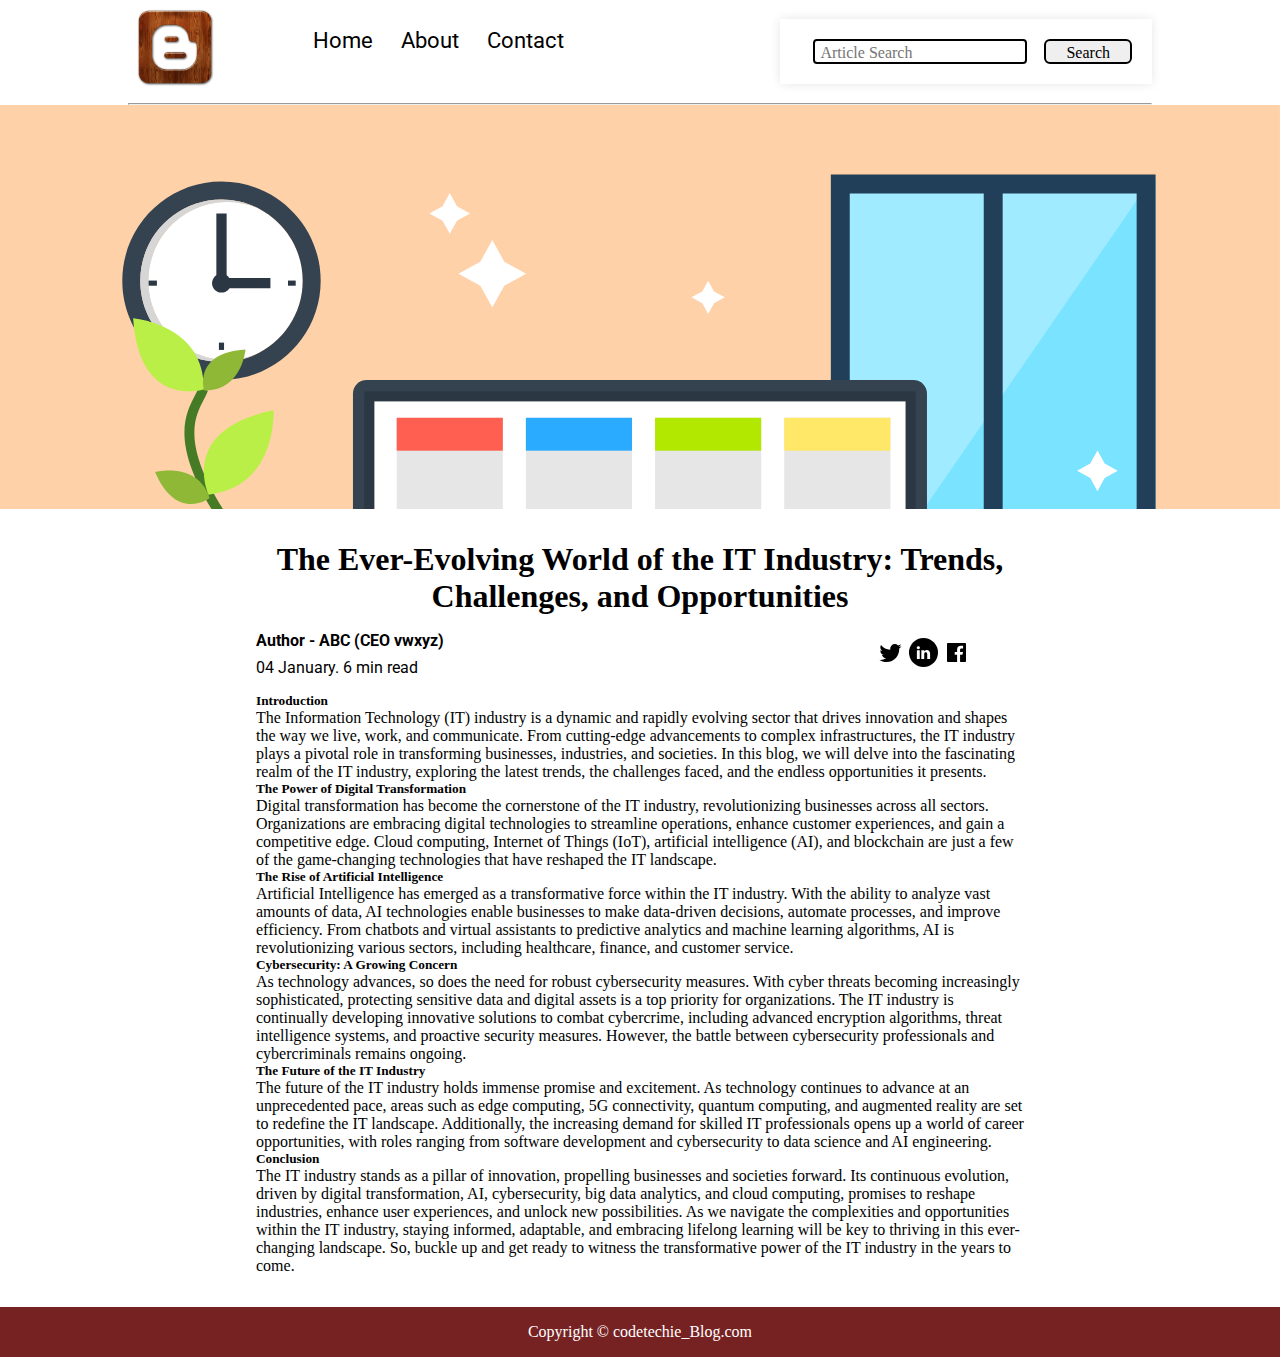
<file: blog.html>
<!DOCTYPE html>
<html lang="en">
<head>
    <meta charset="UTF-8">
    <meta name="viewport" content="width=device-width, initial-scale=1.0">
    <link rel="stylesheet" href="style.css">
    <link rel="stylesheet" href="utils.css">
    <link rel="stylesheet" href="blogpost.css">
    <link rel="stylesheet" href="mobile.css">
    <title>MyBlog</title>
</head>
<body>
    <nav class="navigation max-width-1 m-auto">
        <div class="nav-left">
            <a href="/">
                <span><img src="pngwing.com.png" width="94px" alt=""></span>
            </a>
            <ul>
                <li><a href="index.html">Home</a></li>
                <li><a href="#">About</a></li>
                <li><a href="/contact.html">Contact</a></li>
            </ul>
        </div>
        <div class="nav-right">
            <form action="/search.html" method="get">
                <input class="form-input" type="text" name="query" placeholder="Article Search">
                <button class="btn">Search</button>
            </form>

        </div>

    </nav>
    <div class="max-width-1 m-auto">
        <hr>
    </div>
    <div class="post-img">
        <img src="11.svg" alt="">
    </div>
    <div class="m-auto blog-post-content max-width-2 m-auto my-2">
        <h1 class="font1">The Ever-Evolving World of the IT Industry: Trends, Challenges, and Opportunities</h1>
        <div class="blogpost-meta">
            <div class="author-info">
                <div>
                <b>
                  Author - ABC (CEO vwxyz)
                </b>
                </div>
                <div>04 January. 6 min read</div>
            </div>
            <div class="social">
                <svg width="29" height="29" class="hk"><path d="M22.05 7.54a4.47 4.47 0 0 0-3.3-1.46 4.53 4.53 0 0 0-4.53 4.53c0 .35.04.7.08 1.05A12.9 12.9 0 0 1 5 6.89a5.1 5.1 0 0 0-.65 2.26c.03 1.6.83 2.99 2.02 3.79a4.3 4.3 0 0 1-2.02-.57v.08a4.55 4.55 0 0 0 3.63 4.44c-.4.08-.8.13-1.21.16l-.81-.08a4.54 4.54 0 0 0 4.2 3.15 9.56 9.56 0 0 1-5.66 1.94l-1.05-.08c2 1.27 4.38 2.02 6.94 2.02 8.3 0 12.86-6.9 12.84-12.85.02-.24 0-.43 0-.65a8.68 8.68 0 0 0 2.26-2.34c-.82.38-1.7.62-2.6.72a4.37 4.37 0 0 0 1.95-2.51c-.84.53-1.81.9-2.83 1.13z"></path></svg>

                <svg style="background: black;
                border-radius: 21px;" width="29" height="29" viewBox="0 0 29 29" fill="none" class="hk"><path d="M5 6.36C5 5.61 5.63 5 6.4 5h16.2c.77 0 1.4.61 1.4 1.36v16.28c0 .75-.63 1.36-1.4 1.36H6.4c-.77 0-1.4-.6-1.4-1.36V6.36z"></path><path fill-rule="evenodd" clip-rule="evenodd" d="M10.76 20.9v-8.57H7.89v8.58h2.87zm-1.44-9.75c1 0 1.63-.65 1.63-1.48-.02-.84-.62-1.48-1.6-1.48-.99 0-1.63.64-1.63 1.48 0 .83.62 1.48 1.59 1.48h.01zM12.35 20.9h2.87v-4.79c0-.25.02-.5.1-.7.2-.5.67-1.04 1.46-1.04 1.04 0 1.46.8 1.46 1.95v4.59h2.87v-4.92c0-2.64-1.42-3.87-3.3-3.87-1.55 0-2.23.86-2.61 1.45h.02v-1.24h-2.87c.04.8 0 8.58 0 8.58z" fill="#fff"></path></svg>

                <svg width="29" height="29" class="hk"><path d="M23.2 5H5.8a.8.8 0 0 0-.8.8V23.2c0 .44.35.8.8.8h9.3v-7.13h-2.38V13.9h2.38v-2.38c0-2.45 1.55-3.66 3.74-3.66 1.05 0 1.95.08 2.2.11v2.57h-1.5c-1.2 0-1.48.57-1.48 1.4v1.96h2.97l-.6 2.97h-2.37l.05 7.12h5.1a.8.8 0 0 0 .79-.8V5.8a.8.8 0 0 0-.8-.79"></path></svg>

            </div>
        </div>
         <p class="font1"><h5>Introduction</h5>

            The Information Technology (IT) industry is a dynamic and rapidly evolving sector that drives innovation and shapes the way we live, work, and communicate. From cutting-edge advancements to complex infrastructures, the IT industry plays a pivotal role in transforming businesses, industries, and societies. In this blog, we will delve into the fascinating realm of the IT industry, exploring the latest trends, the challenges faced, and the endless opportunities it presents.<br>
            
            <h5>The Power of Digital Transformation</h5>
            
            Digital transformation has become the cornerstone of the IT industry, revolutionizing businesses across all sectors. Organizations are embracing digital technologies to streamline operations, enhance customer experiences, and gain a competitive edge. Cloud computing, Internet of Things (IoT), artificial intelligence (AI), and blockchain are just a few of the game-changing technologies that have reshaped the IT landscape.<br>
            
            <h5>The Rise of Artificial Intelligence</h5>
            
            Artificial Intelligence has emerged as a transformative force within the IT industry. With the ability to analyze vast amounts of data, AI technologies enable businesses to make data-driven decisions, automate processes, and improve efficiency. From chatbots and virtual assistants to predictive analytics and machine learning algorithms, AI is revolutionizing various sectors, including healthcare, finance, and customer service.<br>
            
            <h5>Cybersecurity: A Growing Concern</h5>
            
            As technology advances, so does the need for robust cybersecurity measures. With cyber threats becoming increasingly sophisticated, protecting sensitive data and digital assets is a top priority for organizations. The IT industry is continually developing innovative solutions to combat cybercrime, including advanced encryption algorithms, threat intelligence systems, and proactive security measures. However, the battle between cybersecurity professionals and cybercriminals remains ongoing.<br>
            
           <h5> The Future of the IT Industry</h5>
            
            The future of the IT industry holds immense promise and excitement. As technology continues to advance at an unprecedented pace, areas such as edge computing, 5G connectivity, quantum computing, and augmented reality are set to redefine the IT landscape. Additionally, the increasing demand for skilled IT professionals opens up a world of career opportunities, with roles ranging from software development and cybersecurity to data science and AI engineering.<br>
            
            <h5>Conclusion</h5>
                   
            The IT industry stands as a pillar of innovation, propelling businesses and societies forward. Its continuous evolution, driven by digital transformation, AI, cybersecurity, big data analytics, and cloud computing, promises to reshape industries, enhance user experiences, and unlock new possibilities. As we navigate the complexities and opportunities within the IT industry, staying informed, adaptable, and embracing lifelong learning will be key to thriving in this ever-changing landscape. So, buckle up and get ready to witness the transformative power of the IT industry in the years to come.</p>
         </div>
   

    <div class="footer">
        <p>Copyright &copy; codetechie_Blog.com </p>
    </div>
</body>
</html>
</file>
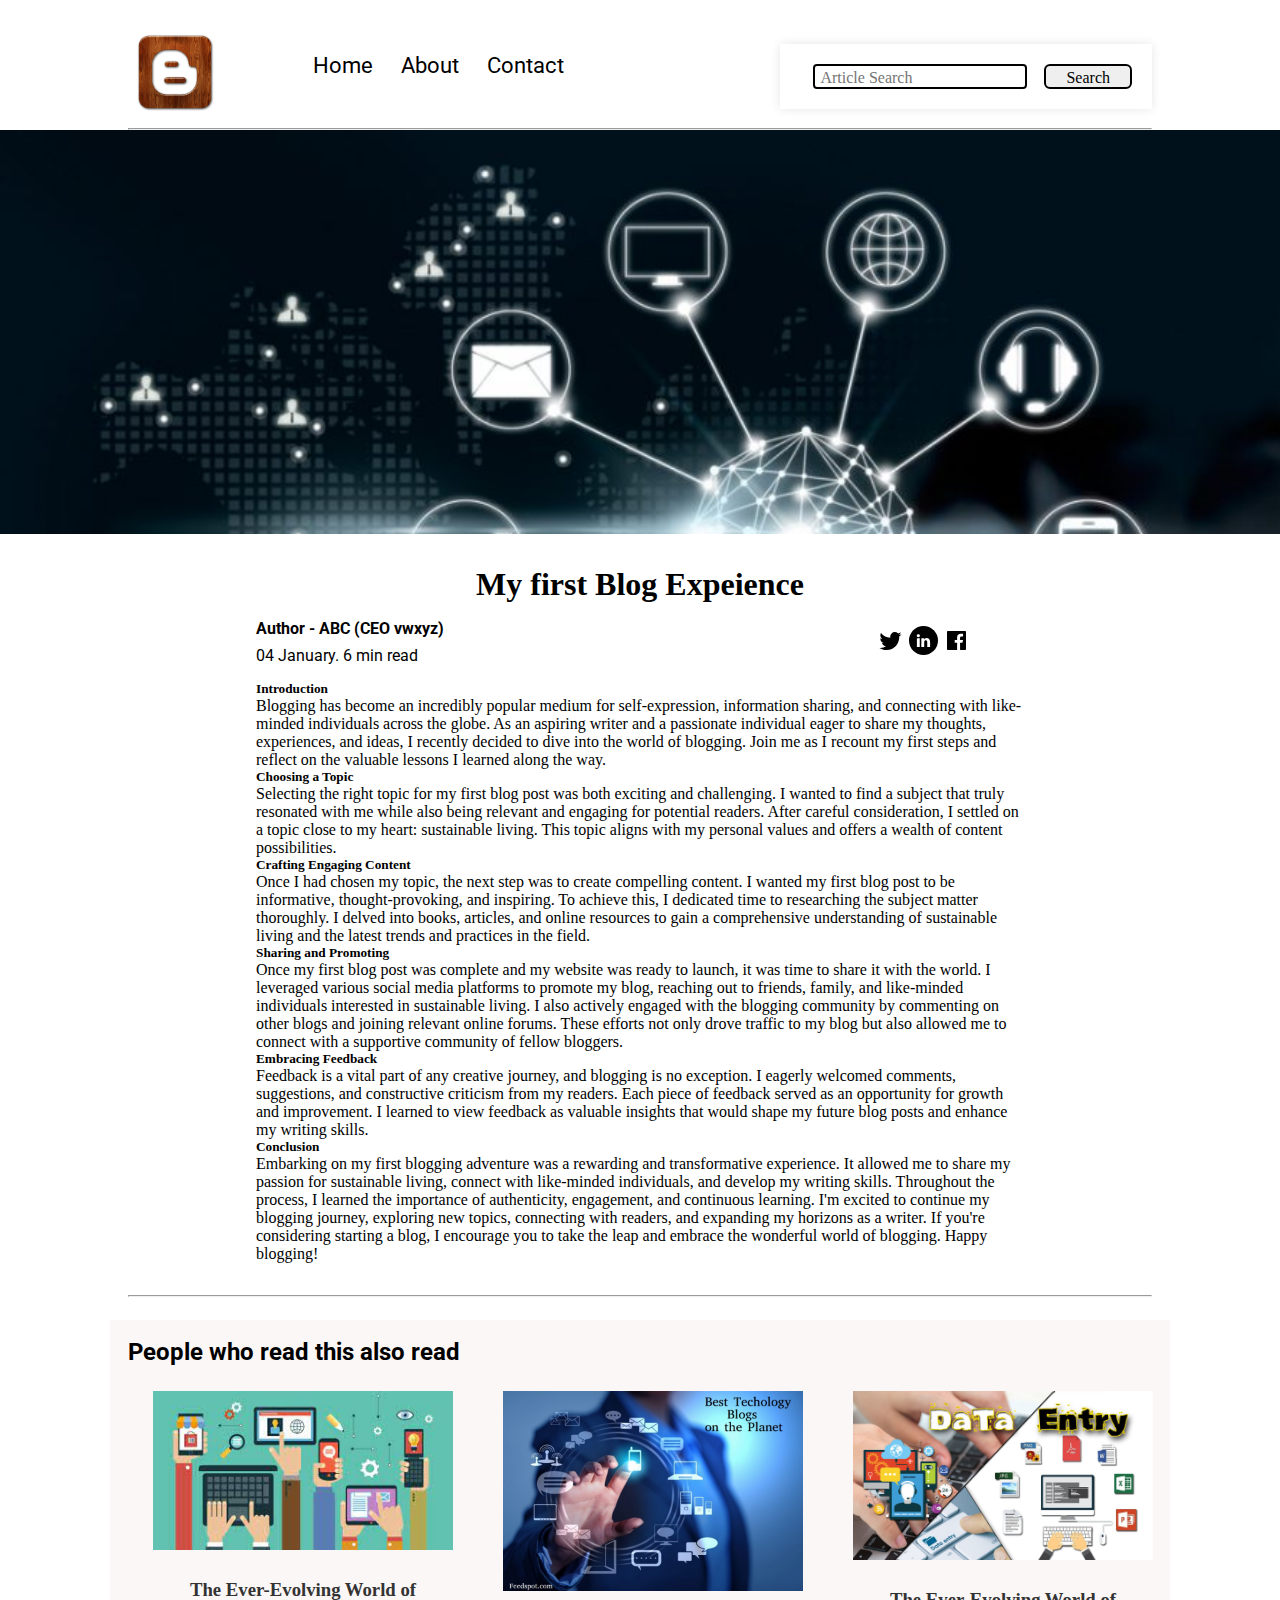
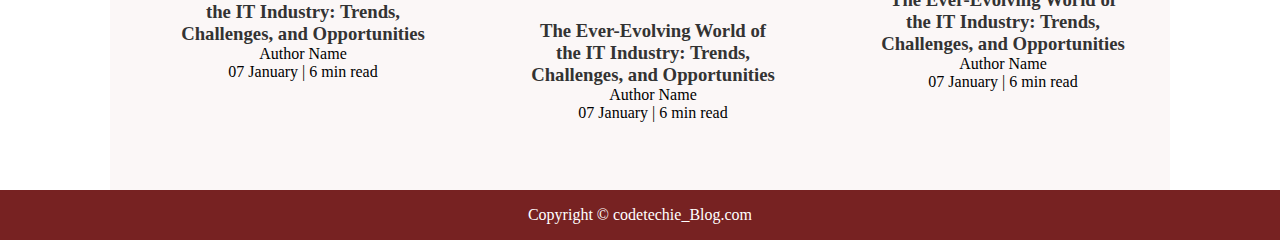
<file: blogpost.html>
<!DOCTYPE html>
<html lang="en">
<head>
    <meta charset="UTF-8">
    <meta name="viewport" content="width=device-width, initial-scale=1.0">
    <link rel="stylesheet" href="utils.css">
    <link rel="stylesheet" href="style.css">
    <link rel="stylesheet" href="blogpost.css">
    <link rel="stylesheet" href="mobile.css">
    <title>MyBlog</title>
</head>
<body>
    <nav class="navigation max-width-1 m-auto">
        <div class="nav-left">
            <a href="/">
                <span><img src="pngwing.com.png" width="94px" alt=""></span>
            </a>
            <ul>
                <li><a href="index.html">Home</a></li>
                <li><a href="#">About</a></li>
                <li><a href="contact.html">Contact</a></li>
            </ul>
        </div>
        <div class="nav-right">
            <form action="search.html" method="get">
                <input class="form-input" type="text" name="query" placeholder="Article Search">
                <button class="btn">Search</button>
            </form>

        </div>

    </nav>
    <div class="max-width-1 m-auto">
        <hr>
    </div>
    <div class="post-img">
        <img src="Technology-Blog000.jpg" alt="">
    </div>
    <div class="m-auto blog-post-content max-width-2 m-auto my-2">
        <h1 class="font1">My first Blog Expeience</h1>
        <div class="blogpost-meta">
            <div class="author-info">
                <div>
                <b>
                  Author - ABC (CEO vwxyz)
                </b>
                </div>
                <div>04 January. 6 min read</div>
            </div>
            <div class="social">
                <svg width="29" height="29" class="hk"><path d="M22.05 7.54a4.47 4.47 0 0 0-3.3-1.46 4.53 4.53 0 0 0-4.53 4.53c0 .35.04.7.08 1.05A12.9 12.9 0 0 1 5 6.89a5.1 5.1 0 0 0-.65 2.26c.03 1.6.83 2.99 2.02 3.79a4.3 4.3 0 0 1-2.02-.57v.08a4.55 4.55 0 0 0 3.63 4.44c-.4.08-.8.13-1.21.16l-.81-.08a4.54 4.54 0 0 0 4.2 3.15 9.56 9.56 0 0 1-5.66 1.94l-1.05-.08c2 1.27 4.38 2.02 6.94 2.02 8.3 0 12.86-6.9 12.84-12.85.02-.24 0-.43 0-.65a8.68 8.68 0 0 0 2.26-2.34c-.82.38-1.7.62-2.6.72a4.37 4.37 0 0 0 1.95-2.51c-.84.53-1.81.9-2.83 1.13z"></path></svg>

                <svg style="background: black;
                border-radius: 21px;" width="29" height="29" viewBox="0 0 29 29" fill="none" class="hk"><path d="M5 6.36C5 5.61 5.63 5 6.4 5h16.2c.77 0 1.4.61 1.4 1.36v16.28c0 .75-.63 1.36-1.4 1.36H6.4c-.77 0-1.4-.6-1.4-1.36V6.36z"></path><path fill-rule="evenodd" clip-rule="evenodd" d="M10.76 20.9v-8.57H7.89v8.58h2.87zm-1.44-9.75c1 0 1.63-.65 1.63-1.48-.02-.84-.62-1.48-1.6-1.48-.99 0-1.63.64-1.63 1.48 0 .83.62 1.48 1.59 1.48h.01zM12.35 20.9h2.87v-4.79c0-.25.02-.5.1-.7.2-.5.67-1.04 1.46-1.04 1.04 0 1.46.8 1.46 1.95v4.59h2.87v-4.92c0-2.64-1.42-3.87-3.3-3.87-1.55 0-2.23.86-2.61 1.45h.02v-1.24h-2.87c.04.8 0 8.58 0 8.58z" fill="#fff"></path></svg>

                <svg width="29" height="29" class="hk"><path d="M23.2 5H5.8a.8.8 0 0 0-.8.8V23.2c0 .44.35.8.8.8h9.3v-7.13h-2.38V13.9h2.38v-2.38c0-2.45 1.55-3.66 3.74-3.66 1.05 0 1.95.08 2.2.11v2.57h-1.5c-1.2 0-1.48.57-1.48 1.4v1.96h2.97l-.6 2.97h-2.37l.05 7.12h5.1a.8.8 0 0 0 .79-.8V5.8a.8.8 0 0 0-.8-.79"></path></svg>

            </div>
        </div>
         <p class="font1"><h5>Introduction</h5>

            Blogging has become an incredibly popular medium for self-expression, information sharing, and connecting with like-minded individuals across the globe. As an aspiring writer and a passionate individual eager to share my thoughts, experiences, and ideas, I recently decided to dive into the world of blogging. Join me as I recount my first steps and reflect on the valuable lessons I learned along the way.<br>
            
            <h5>Choosing a Topic</h5>
            
            Selecting the right topic for my first blog post was both exciting and challenging. I wanted to find a subject that truly resonated with me while also being relevant and engaging for potential readers. After careful consideration, I settled on a topic close to my heart: sustainable living. This topic aligns with my personal values and offers a wealth of content possibilities.<br>
            
           <h5> Crafting Engaging Content</h5>
            
            Once I had chosen my topic, the next step was to create compelling content. I wanted my first blog post to be informative, thought-provoking, and inspiring. To achieve this, I dedicated time to researching the subject matter thoroughly. I delved into books, articles, and online resources to gain a comprehensive understanding of sustainable living and the latest trends and practices in the field.<br>
                       
            <h5>Sharing and Promoting</h5>
            
            Once my first blog post was complete and my website was ready to launch, it was time to share it with the world. I leveraged various social media platforms to promote my blog, reaching out to friends, family, and like-minded individuals interested in sustainable living. I also actively engaged with the blogging community by commenting on other blogs and joining relevant online forums. These efforts not only drove traffic to my blog but also allowed me to connect with a supportive community of fellow bloggers.<br>
            
            <h5>Embracing Feedback</h5>
            
            Feedback is a vital part of any creative journey, and blogging is no exception. I eagerly welcomed comments, suggestions, and constructive criticism from my readers. Each piece of feedback served as an opportunity for growth and improvement. I learned to view feedback as valuable insights that would shape my future blog posts and enhance my writing skills.<br>
            
           <h5> Conclusion</h5>
            
            Embarking on my first blogging adventure was a rewarding and transformative experience. It allowed me to share my passion for sustainable living, connect with like-minded individuals, and develop my writing skills. Throughout the process, I learned the importance of authenticity, engagement, and continuous learning. I'm excited to continue my blogging journey, exploring new topics, connecting with readers, and expanding my horizons as a writer. If you're considering starting a blog, I encourage you to take the leap and embrace the wonderful world of blogging. Happy blogging!</p>
    </div>

    <div class="max-width-1 m-auto"><hr></div>
    <div class="home-articles max-width-1 m-auto font2">
        <h2>People who read this also read</h2>
        <div class="row">

       
        <div class="home-article more-post">
            <div class="home-article-img">
                <img src="images.jpeg" alt="article">
            </div>
            <div class="home-article-content font1 center">
                <a href="blog.html"><h3>The Ever-Evolving World of the IT Industry: Trends, Challenges, and Opportunities</h3></a>
                
                <div>Author Name</div>
                <span>07 January | 6 min read</span>
            </div>
        </div>
        <div class="home-article more-post">
            <div class="home-article-img">
                <img src="technology.jpeg" alt="article">
            </div>
            <div class="home-article-content font1 center">
                <a href="blog.html"><h3>The Ever-Evolving World of the IT Industry: Trends, Challenges, and Opportunities</h3></a>
                
                <div>Author Name</div>
                <span>07 January | 6 min read</span>
            </div>
        </div>
        <div class="home-article more-post">
            <div class="home-article-img">
                <img src="do-anything-you-want.jpg" alt="article">
            </div>
            <div class="home-article-content font1 center">
                <a href="blog.html"><h3>The Ever-Evolving World of the IT Industry: Trends, Challenges, and Opportunities</h3></a>
                
                <div>Author Name</div>
                <span>07 January | 6 min read</span>
            </div>
        </div>
        
    </div>
    </div>

    <div class="footer">
        <p>Copyright &copy; codetechie_Blog.com </p>
    </div>
</body>
</html>
</file>
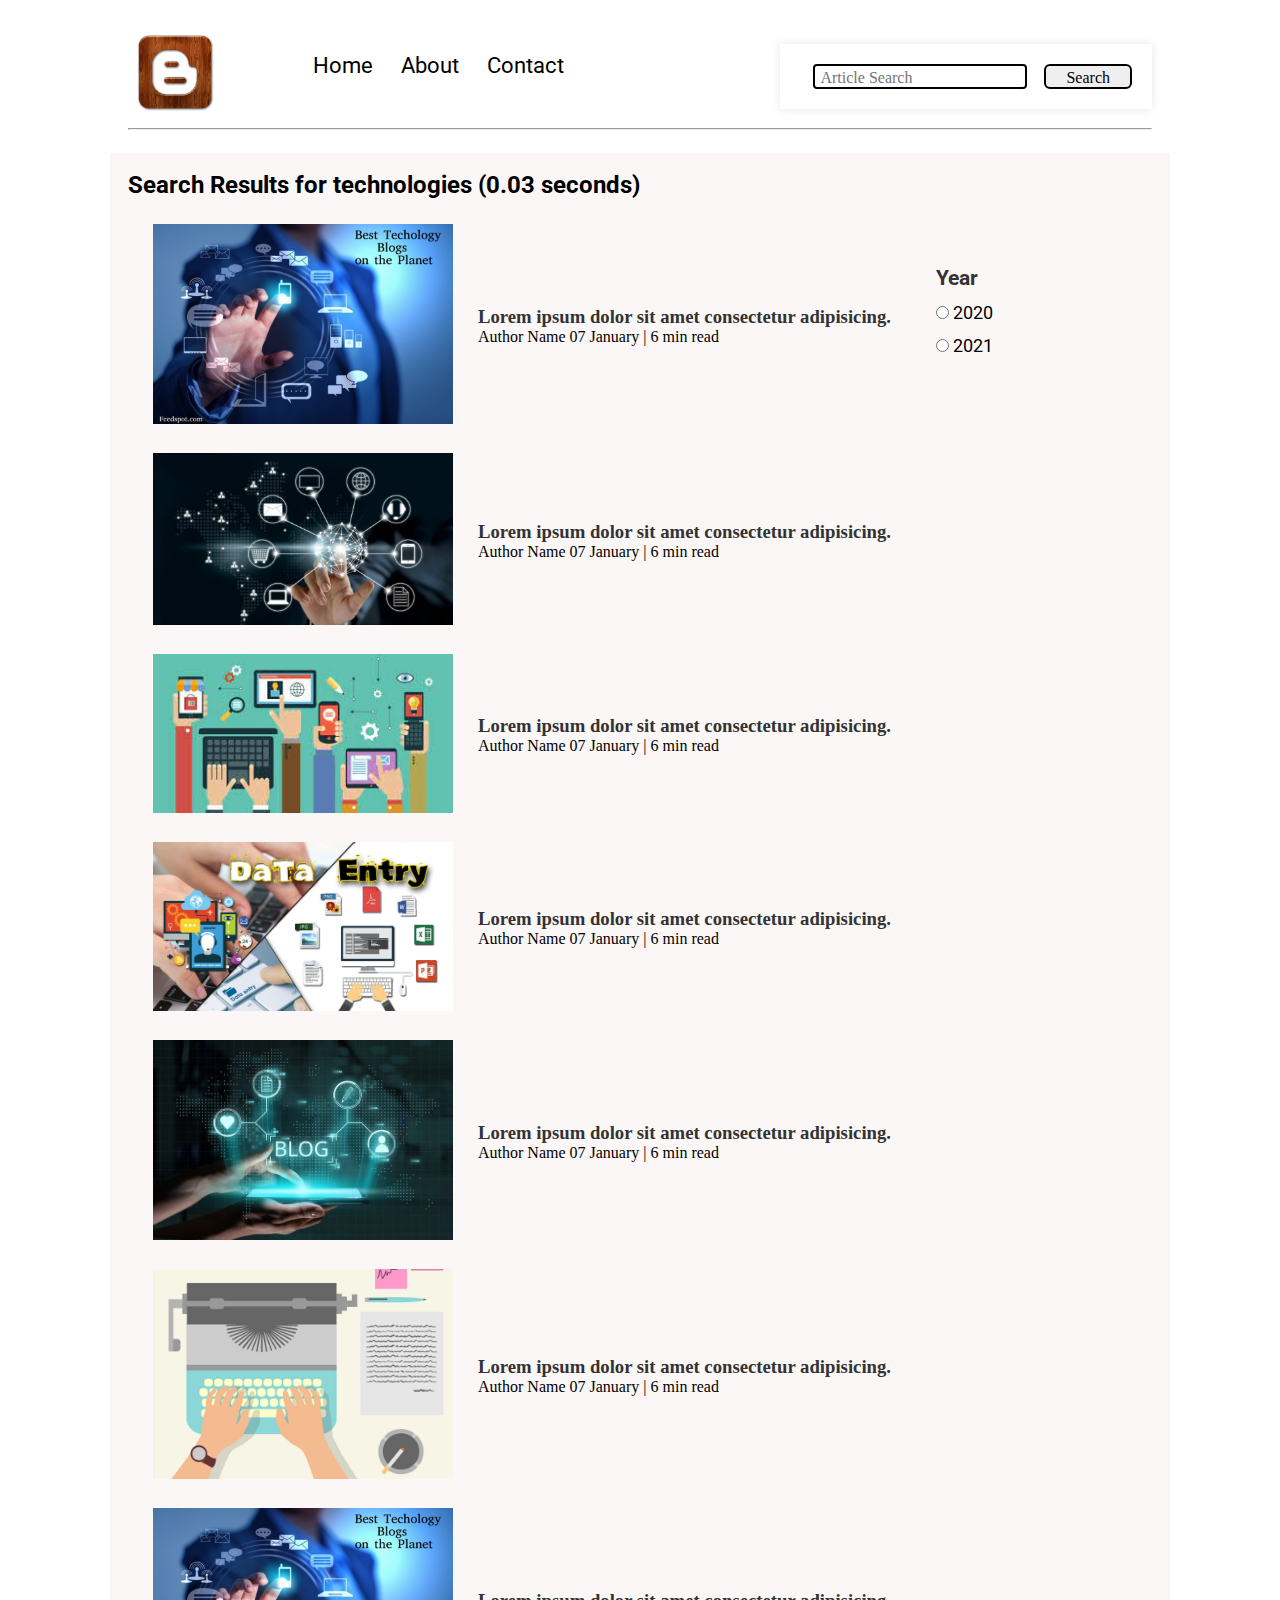
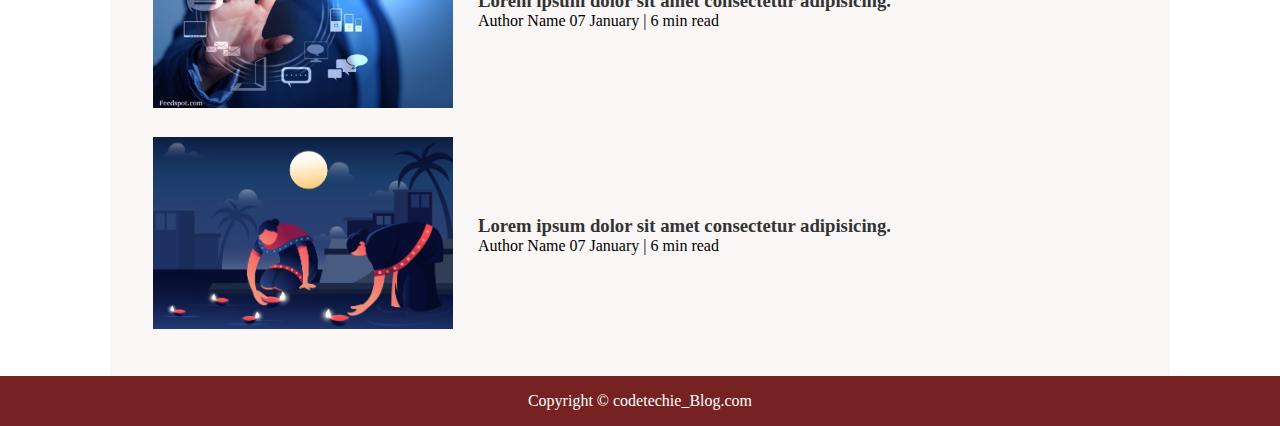
<file: search.html>
<!DOCTYPE html>
<html lang="en">
<head>
    <meta charset="UTF-8">
    <meta name="viewport" content="width=device-width, initial-scale=1.0">
    <link rel="stylesheet" href="utils.css">
    <link rel="stylesheet" href="style.css">
    <link rel="stylesheet" href="mobile.css">
    <title>MyBlog</title>
</head>
<body>
    <nav class="navigation max-width-1 m-auto">
        <div class="nav-left">
            <a href="/">
                <span><img src="pngwing.com.png" width="94px" alt=""></span>
            </a>
            <ul>
                <li><a href="index.html">Home</a></li>
                <li><a href="#">About</a></li>
                <li><a href="contact.html">Contact</a></li>
            </ul>
        </div>
        <div class="nav-right">
            <form action="search.html" method="get">
                <input class="form-input" type="text" name="query" placeholder="Article Search">
                <button class="btn">Search</button>
            </form>

        </div>

    </nav>
 

    <div class="max-width-1 m-auto"><hr></div>
    <div class="home-articles max-width-1 m-auto font2">
        
        <h2>Search Results for technologies (0.03 seconds)</h2>
        <div class="year-box adjust-year">
            <div>
                <h3>Year </h3>
            </div>
            <div>
                <input type="radio" name="year" id=""> 2020
            </div>
            <div>
                <input type="radio" name="year" id=""> 2021
            </div>
        </div>
        <div class="home-article">
            <div class="home-article-img">
                <img src="technology.jpeg" alt="article">
            </div>
            <div class="home-article-content font1">
                <a href="blogpost.html"><h3>Lorem ipsum dolor sit amet consectetur adipisicing.</h3></a>
                
                <span>Author Name</span>
                <span>07 January | 6 min read</span>
            </div>
        </div>
        <div class="home-article">
            <div class="home-article-img">
                <img src="Technology-Blog000.jpg" alt="article">
            </div>
            <div class="home-article-content font1">
                <a href="blogpost.html"><h3>Lorem ipsum dolor sit amet consectetur adipisicing.</h3></a>
                
                <span>Author Name</span>
                <span>07 January | 6 min read</span>
            </div>
        </div>
        <div class="home-article">
            <div class="home-article-img">
                <img src="images.jpeg" alt="article">
            </div>
            <div class="home-article-content font1">
                <a href="blogpost.html"><h3>Lorem ipsum dolor sit amet consectetur adipisicing.</h3></a>
                
                <span>Author Name</span>
                <span>07 January | 6 min read</span>
            </div>
        </div>
        <div class="home-article">
            <div class="home-article-img">
                <img src="do-anything-you-want.jpg" alt="article">
            </div>
            <div class="home-article-content font1">
                <a href="blogpost.html"><h3>Lorem ipsum dolor sit amet consectetur adipisicing.</h3></a>
                
                <span>Author Name</span>
                <span>07 January | 6 min read</span>
            </div>
        </div>
        <div class="home-article">
            <div class="home-article-img">
                <img src="img3.avif" alt="article">
            </div>
            <div class="home-article-content font1">
                <a href="blogpost.html"><h3>Lorem ipsum dolor sit amet consectetur adipisicing.</h3></a>
                
                <span>Author Name</span>
                <span>07 January | 6 min read</span>
            </div>
        </div>
        <div class="home-article">
            <div class="home-article-img">
                <img src="1.png" alt="article">
            </div>
            <div class="home-article-content font1">
                <a href="blogpost.html"><h3>Lorem ipsum dolor sit amet consectetur adipisicing.</h3></a>
                
                <span>Author Name</span>
                <span>07 January | 6 min read</span>
            </div>
        </div>
        <div class="home-article">
            <div class="home-article-img">
                <img src="technology.jpeg" alt="article">
            </div>
            <div class="home-article-content font1">
                <a href="blogpost.html"><h3>Lorem ipsum dolor sit amet consectetur adipisicing.</h3></a>
                
                <span>Author Name</span>
                <span>07 January | 6 min read</span>
            </div>
        </div>
        <div class="home-article">
            <div class="home-article-img">
                <img src="Vecteezy_Diwali-Illustration_ba1020.jpg" alt="article">
            </div>
            <div class="home-article-content font1">
                <a href="blogpost.html"><h3>Lorem ipsum dolor sit amet consectetur adipisicing.</h3></a>
                
                <span>Author Name</span>
                <span>07 January | 6 min read</span>
            </div>
        </div>
         
    </div>

    <div class="footer">
        <p>Copyright &copy; codetechie_Blog.com </p>
    </div>
</body>
</html>
</file>
<file: style.css>
* {
  margin: 0;
  padding: 0; 
}

.navigation {
  margin-top: 25px;
  font-family: var(--font1);
  /* height: 74px;  */
  display: flex;
  justify-content: space-between;
  align-items: center;
}

.nav-left {
  display: flex;
}

.nav-left span {
  font-size: 35px;
  padding-top: 10px;
}

.nav-left ul {
  display: flex;
  align-items: center;
  margin: 0 77px;
  font-size: 22px;
  padding-bottom: 23px;
}

.nav-left ul li {
  list-style: none;
  margin: 0 14px;
  font-family: var(--font2);
  transition: all 0.3s ease-in-out;
}

.nav-left ul li a {
  text-decoration: none;
  color: black;
}

.nav-left ul li a:hover {
  color: var(--main-bg-color);
  font-weight: bolder;
}

main {
  border-top: 1px solid #ccc;
  padding: 20px;
  box-sizing: border-box;
  text-align: center;
}

form {
  max-width: 600px;
  margin: 0 auto;
  background-color: #fff;
  padding: 20px;
  box-shadow: 0 0 10px rgba(0, 0, 0, 0.1);
}

label {
  display: block;
  margin-bottom: 10px;
}

/* input,
textarea {
  width: 100%;
  padding: 10px;
  margin-bottom: 15px;
  box-sizing: border-box;
} */

/* button {
  background-color: #333;
  color: #fff;
  padding: 10px 20px;
  border: none;
  cursor: pointer;
} */

/* button:hover {
  background-color: #555;
} */

#blogs {
  display: flex;
  flex-wrap: wrap;
  justify-content: center;
}

.blog {
  background-color: #fff;
  box-shadow: 0 0 10px rgba(0, 0, 0, 0.1);
  padding: 20px;
  margin: 10px;
  max-width: 400px;
  text-align: left;
}

h3 {
  color: #333;
}

.content {
  height: 100%;
  display: flex;
  margin-top: 32px;
  padding: 9px;
  position: relative;
}

.content::after {
  content: "";
  background-image: url("../img/11.svg");
  position: absolute;
  width: 100%;
  height: inherit;
  opacity: 0.15;
  border-radius: 12px;
}

.content-left {
  font-family: var(--font1);
  display: flex;
  flex-direction: column;
  justify-content: center;
  padding: 49px;
  z-index: 1;
}

.content-right {
  display: flex;
  align-items: center;
  justify-content: center;
}

.content-right img {
  height: 355px;
  border: 2px solid black;
  border-radius: 200px;
}

.home-articles {
  padding: 18px;
  background-color: rgb(248, 239, 239, 0.5);
  margin-top: 23px;
  position: relative;
}

.year-box {
  position: absolute;  
  right: 0px;
  top: 100px;
  width: 234px;
  height: 255px;
  font-size: 18px;
}

.year-box div {
  margin: 12px 0px;
}

.home-article {
  display: flex;
  margin: 25px;
}

.home-article img {
  width: 300px;
}

.home-article-content {
  align-self: center;
  padding: 25px;
}

.home-article-content a {
  text-decoration: none;
  color: black;
}
/* .home-articles{} */
.footer {
  height: 50px;
  background-color: var(--main-bg-color);
  display: flex;
  align-items: center;
  justify-content: center;
  color: white;
  flex-direction: column;
}

.footer a {
  color: white;
}
</file>
<file: utils.css>
@import url("https://fonts.googleapis.com/css2?family=Roboto&display=swap");
@import url("https://fonts.googleapis.com/css2?family=Baloo+Bhaina+2:wght@500&display=swap");
:root { 
  --main-bg-color: rgba(107, 15, 15, 0.92);
  --font1:'Zen Dots', cursive;
  --font2: "Roboto", sans-serif;
}

.center{
  text-align: center
}

.font1 {
  font-family: var(--font1);
}
.font2 {
  font-family: var(--font2);
}

.max-width-1 {
  max-width: 80vw;
}

.max-width-2 {
  max-width: 60vw;
}

.m-auto {
  margin: auto;
}

.mx-1{
  margin-left: 23px;
  margin-right: 23px;
}

.my-2{
  margin-top: 32px;
  margin-bottom: 32px;
}

.btn {
  padding: 0px 20px;
  padding-top: 3px;
  border: 2px solid black;
  border-radius: 6px;
  font-family: var(--font1);
  font-size: 16px;
  cursor: pointer;
  transition: all 0.3s ease-in-out;
}

.btn:hover {
  color: white;
  background: var(--main-bg-color);
}

.form-input {
  padding: 0px 5px;
  padding-top: 3px;
  font-size: 16px;
  border: 2px solid black;
  border-radius: 4px;
  margin: 0 13px;
  font-family: var(--font1);
}

.form-box input, textarea{
  width: 52vw;
  padding: 0px 6px;
  margin: 7px 0;
  font-size: 18px;
  font-family: var(--font1);
  border: 2px solid var(--main-bg-color);
    border-radius: 5px;
}
</file>
<file: blogpost.css>
.post-img{
    height: 404px;
    overflow: hidden; 
}
.post-img img{
    width: 100%;
}
/* .blog-post-content{
    background-color: rebeccapurple;
} */
.blog-post-content h1{
    text-align: center;
}
.blog-post-content p{
    font-size: 18px; 
}

.row{
    display: flex;
}
.more-post{
    flex-direction: column; 
    align-items: center;
}
.blogpost-meta{ 
    display: flex;
    justify-content: space-between;
}

.author-info{
    margin: 12px 0;
}
.author-info div{
    padding: 4px 0px;
    font-family: var(--font2);
}
.social{
    padding-right: 53px;
    align-self: center;
    cursor: pointer;
}
</file>
<file: mobile.css>
@media screen and (max-width: 1200px) {
  .navigation {
    flex-direction: column;
    margin-bottom: 23px;
  }

  .nav-left {
    flex-direction: column;
    text-align: center;
  }

  .content-right {
    display: none;
  }

  .home-article {
    flex-direction: column;
  }

  .home-article-img {
    text-align: center;
  }

  .year-box {
    top: 25px;
    left: 60vw;
    font-size: 11px;
    display: flex;
  }

  .year-box div {
    padding: 0 3px;
    margin: 0;
  }

  .home-article img {
    width: 70vw;
  }
  .form-input {
    width: 50%;
  }
  .form-box input,
  textarea {
    width: 66vw;
  }
  .row {
    flex-direction: column;
  }
  .social {
    padding: 0;
  }
  .post-img {
    height: auto;
  }
  .adjust-year {
    position: static;
    height: auto;
    padding: 12px 0px;
    display: flex;
    justify-content: flex-end;
    width: 100%;
  }
}
</file>
